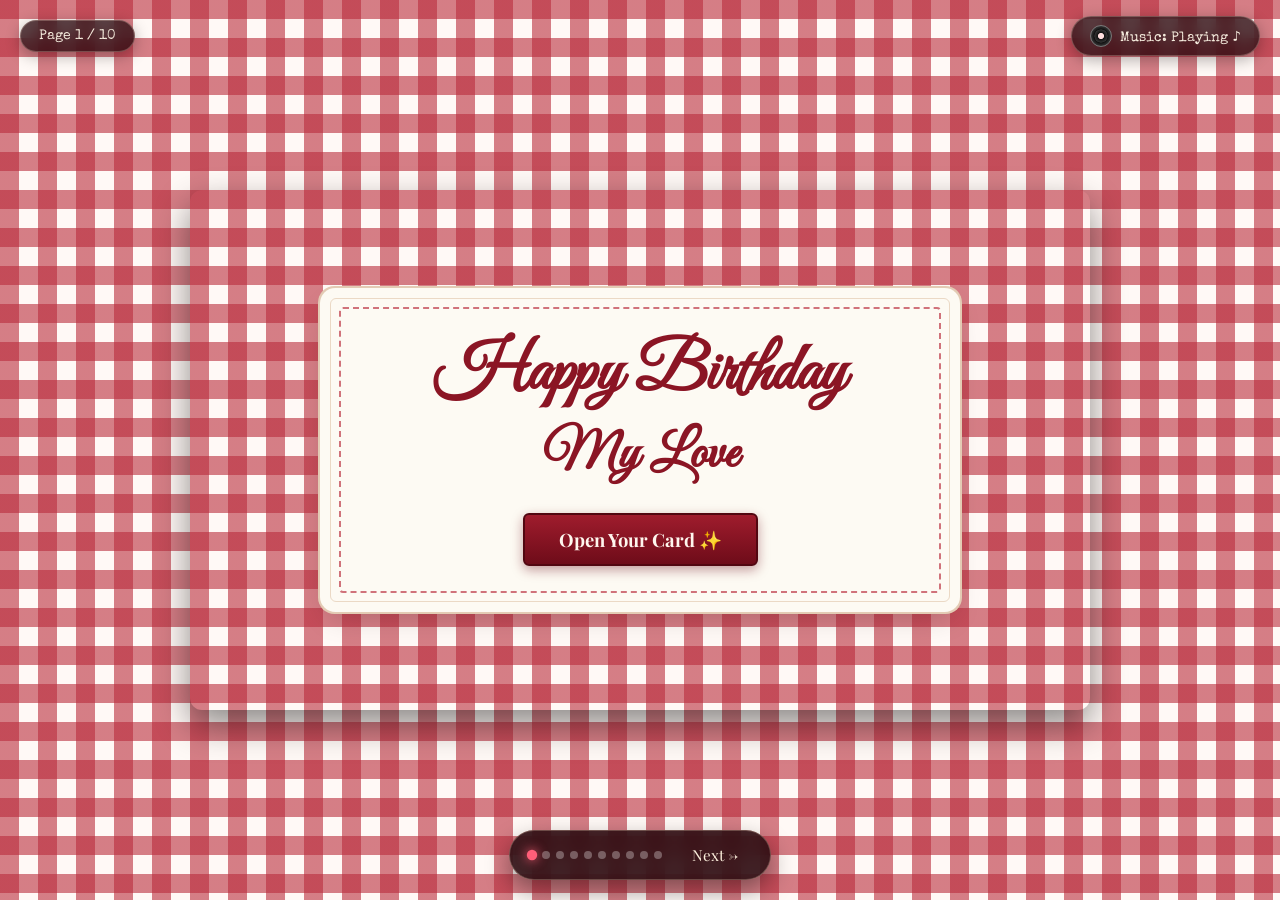
<file: index.html>
<!DOCTYPE html>
<html lang="en">
<head>
  <meta charset="UTF-8">
  <meta name="viewport" content="width=device-width, initial-scale=1.0">
  <title>Happy Birthday My Love</title>
  <link rel="stylesheet" href="css/style.css">
</head>
<body class="bg-gingham">

  <div class="page-container">
    <div class="floating-header">
      <div class="progress-pill">Page 1 / 10</div>
    </div>

    <!-- Main Card -->
    <div class="scrapbook-card envelope-cover" onclick="openCard()">
      <div class="scallop-frame">
        <h1 class="cursive-title hero">Happy Birthday</h1>
        <h2 class="cursive-title sub">My Love</h2>
        <div style="margin-top: 25px;">
          <a href="letter.html" class="btn-vintage primary" onclick="event.stopPropagation();">
            Open Your Card ✨
          </a>
        </div>
      </div>
    </div>

    <!-- Bottom Navigation -->
    <div class="bottom-nav">
      <div class="nav-dots">
        <a href="index.html" class="nav-dot active" title="Page 1"></a>
        <a href="letter.html" class="nav-dot" title="Page 2"></a>
        <a href="surprise.html" class="nav-dot" title="Page 3"></a>
        <a href="question.html" class="nav-dot" title="Page 4"></a>
        <a href="yay.html" class="nav-dot" title="Page 5"></a>
        <a href="gifts.html" class="nav-dot" title="Page 6"></a>
        <a href="scrapbook.html" class="nav-dot" title="Page 7"></a>
        <a href="flowers.html" class="nav-dot" title="Page 8"></a>
        <a href="memories.html" class="nav-dot" title="Page 9"></a>
        <a href="song.html" class="nav-dot" title="Page 10"></a>
      </div>
      <a href="letter.html" class="nav-link">Next →</a>
    </div>
  </div>

  <script src="js/music.js"></script>
  <script src="js/seamless.js"></script>
  <script>
    function openCard() {
      if (window.BdayMusic) window.BdayMusic.play();
      if (window.navigateToPage) {
        window.navigateToPage('letter.html');
      } else {
        window.location.href = 'letter.html';
      }
    }
  </script>
</body>
</html>
</file>
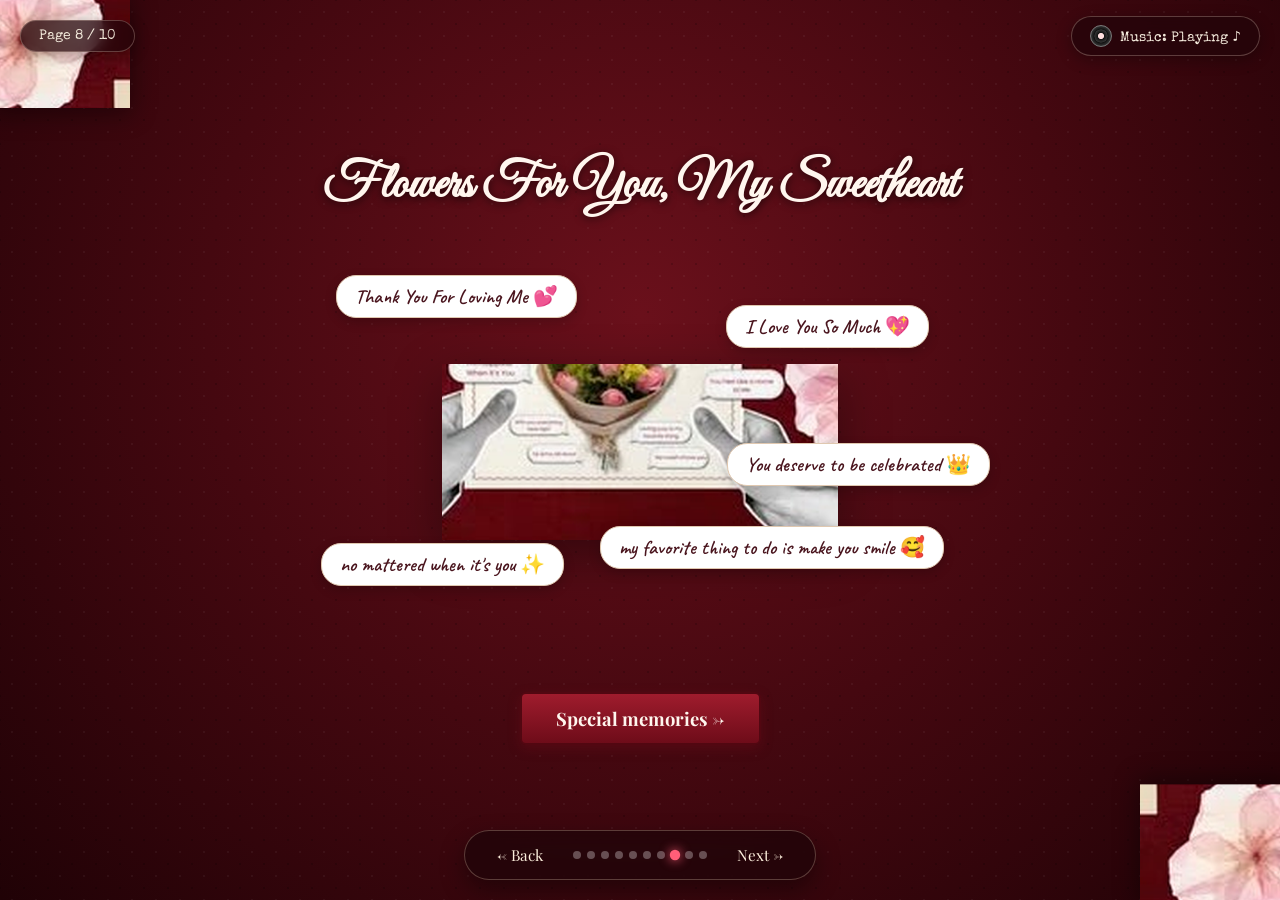
<file: flowers.html>
<!DOCTYPE html>
<html lang="en">
<head>
  <meta charset="UTF-8">
  <meta name="viewport" content="width=device-width, initial-scale=1.0">
  <title>Flowers For You, My Sweetheart</title>
  <link rel="stylesheet" href="css/style.css">
  <style>
    .sparkle-heart {
      position: absolute;
      pointer-events: none;
      font-size: 1.5rem;
      animation: floatUp 1s ease-out forwards;
      z-index: 1000;
    }
    @keyframes floatUp {
      0% { transform: translateY(0) scale(0.8); opacity: 1; }
      100% { transform: translateY(-60px) scale(1.4); opacity: 0; }
    }
  </style>
</head>
<body class="bg-damask">

  <div class="page-container">
    <div class="floating-header">
      <div class="progress-pill">Page 8 / 10</div>
    </div>

    <!-- Soft Pink Watercolor Flowers -->
    <img src="assets/stickers/flower_pink.png" class="floral-corner top-left" alt="Pink flower">
    <img src="assets/stickers/flower_pink.png" class="floral-corner bottom-right" style="transform: rotate(180deg);" alt="Pink flower">

    <div class="scrapbook-card" style="background: transparent; box-shadow: none;">
      <h2 class="cursive-title white" style="font-size: clamp(2.2rem, 5vw, 3.2rem); text-align: center; margin-bottom: 25px;">
        Flowers For You, My Sweetheart
      </h2>

      <!-- Bouquet Scene -->
      <div class="bouquet-scene" id="bouquetScene">
        <div class="bouquet-center">
          <img src="assets/stickers/bouquet.png" alt="Rose Bouquet in hands" style="max-width: 440px; width: 90%; display: block; margin: 0 auto;">
        </div>

        <!-- Floating Compliment Tags -->
        <div class="compliment-pill" style="top: 8%; left: 10%;" onclick="popHeart(event)">
          Thank You For Loving Me 💕
        </div>

        <div class="compliment-pill" style="top: 15%; right: 12%;" onclick="popHeart(event)">
          I Love You So Much 💖
        </div>

        <div class="compliment-pill" style="bottom: 18%; left: 8%;" onclick="popHeart(event)">
          no mattered when it's you ✨
        </div>

        <div class="compliment-pill" style="bottom: 22%; right: 10%;" onclick="popHeart(event)">
          my favorite thing to do is make you smile 🥰
        </div>

        <div class="compliment-pill" style="top: 48%; right: 4%;" onclick="popHeart(event)">
          You deserve to be celebrated 👑
        </div>
      </div>

      <div style="margin-top: 30px;">
        <a href="memories.html" class="btn-vintage primary">
          Special memories →
        </a>
      </div>
    </div>

    <!-- Bottom Navigation -->
    <div class="bottom-nav">
      <a href="scrapbook.html" class="nav-link">← Back</a>
      <div class="nav-dots">
        <a href="index.html" class="nav-dot" title="Page 1"></a>
        <a href="letter.html" class="nav-dot" title="Page 2"></a>
        <a href="surprise.html" class="nav-dot" title="Page 3"></a>
        <a href="question.html" class="nav-dot" title="Page 4"></a>
        <a href="yay.html" class="nav-dot" title="Page 5"></a>
        <a href="gifts.html" class="nav-dot" title="Page 6"></a>
        <a href="scrapbook.html" class="nav-dot" title="Page 7"></a>
        <a href="flowers.html" class="nav-dot active" title="Page 8"></a>
        <a href="memories.html" class="nav-dot" title="Page 9"></a>
        <a href="song.html" class="nav-dot" title="Page 10"></a>
      </div>
      <a href="memories.html" class="nav-link">Next →</a>
    </div>
  </div>

  <script src="js/music.js"></script>
  <script src="js/seamless.js"></script>
  <script>
    function popHeart(e) {
      const heart = document.createElement('div');
      heart.className = 'sparkle-heart';
      const emojis = ['💖', '🌸', '✨', '💐', '❤️'];
      heart.textContent = emojis[Math.floor(Math.random() * emojis.length)];
      heart.style.left = e.pageX + 'px';
      heart.style.top = e.pageY + 'px';
      document.body.appendChild(heart);
      setTimeout(() => heart.remove(), 1000);
    }
  </script>
</body>
</html>
</file>
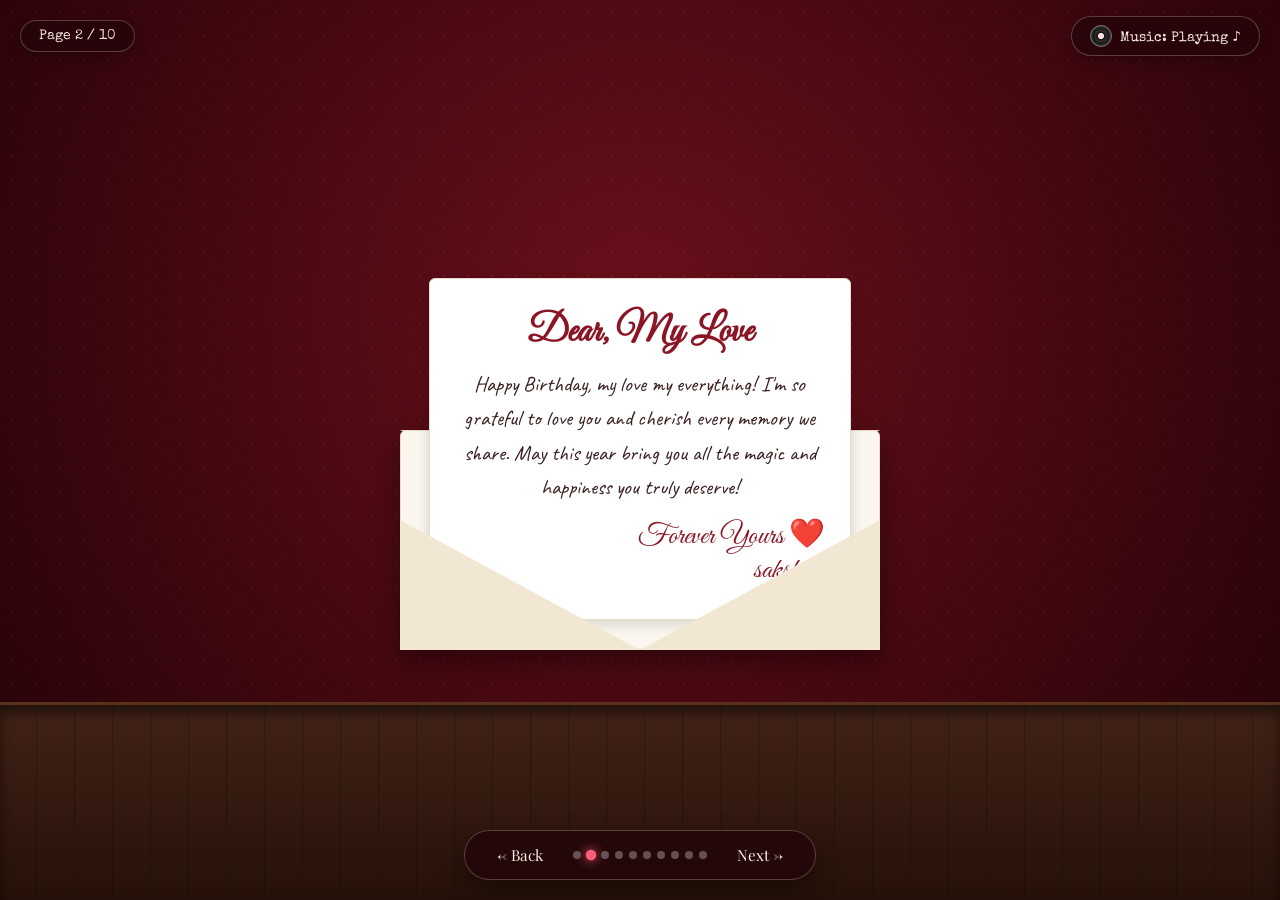
<file: letter.html>
<!DOCTYPE html>
<html lang="en">
<head>
  <meta charset="UTF-8">
  <meta name="viewport" content="width=device-width, initial-scale=1.0">
  <title>Dear My Love - Happy Birthday</title>
  <link rel="stylesheet" href="css/style.css">
</head>
<body class="bg-damask">

  <div class="page-container">
    <div class="floating-header">
      <div class="progress-pill">Page 2 / 10</div>
    </div>

    <!-- Red Lilies in corners -->
    <!-- <img src="assets/stickers/lily_red.png" class="floral-corner top-left" alt="Floral decor">
    <img src="assets/stickers/lily_red.png" class="floral-corner bottom-right" style="transform: rotate(180deg);" alt="Floral decor"> -->

    <!-- Wooden Baseboard -->
    <div class="wood-panel"></div>

    <!-- Main Card Content -->
    <div class="scrapbook-card" style="background: transparent; box-shadow: none;">
      <div class="letter-envelope-container" onclick="toggleLetter()">
        <div class="envelope-flap"></div>
        <div class="letter-sheet" id="letterSheet">
          <h2 class="cursive-title" style="font-size: 2.4rem; text-align: center; margin-bottom: 12px;">Dear, My Love</h2>
          <p class="handwritten-text" style="font-size: 1.35rem; text-align: center; line-height: 1.6;">
            Happy Birthday, my love my everything! 
            I'm so grateful to love you and cherish every memory we share. 
            May this year bring you all the magic and happiness you truly deserve!
          </p>
          <div style="text-align: right; margin-top: 15px;">
            <span class="cursive-title" style="font-size: 1.8rem;">Forever Yours ❤️</span>
            <div>
              <span class="cursive-title" style="font-size: 1.8rem;">saksham</span>
            </div>
          </div>
        </div>
        <div class="envelope-pocket"></div>
        <div class="envelope-base"></div>
      </div>
    </div>

    <!-- Bottom Navigation -->
    <div class="bottom-nav">
      <a href="index.html" class="nav-link">← Back</a>
      <div class="nav-dots">
        <a href="index.html" class="nav-dot" title="Page 1"></a>
        <a href="letter.html" class="nav-dot active" title="Page 2"></a>
        <a href="surprise.html" class="nav-dot" title="Page 3"></a>
        <a href="question.html" class="nav-dot" title="Page 4"></a>
        <a href="yay.html" class="nav-dot" title="Page 5"></a>
        <a href="gifts.html" class="nav-dot" title="Page 6"></a>
        <a href="scrapbook.html" class="nav-dot" title="Page 7"></a>
        <a href="flowers.html" class="nav-dot" title="Page 8"></a>
        <a href="memories.html" class="nav-dot" title="Page 9"></a>
        <a href="song.html" class="nav-dot" title="Page 10"></a>
      </div>
      <a href="surprise.html" class="nav-link">Next →</a>
    </div>
  </div>

  <script src="js/music.js"></script>
  <script src="js/seamless.js"></script>
  <script>
    function toggleLetter() {
      const sheet = document.getElementById('letterSheet');
      sheet.classList.toggle('active');
    }
  </script>
</body>
</html>
</file>
<file: css/style.css>
@import url('https://fonts.googleapis.com/css2?family=Caveat:wght@400;600;700&family=Great+Vibes&family=Playfair+Display:ital,wght@0,400;0,600;0,700;1,400&family=Special+Elite&display=swap');

:root {
  --primary-red: #8b1524;
  --dark-red: #4d0b13;
  --wine-red: #35040a;
  --gingham-red: #b92b3b;
  --cream: #fffdf9;
  --kraft: #ebd8be;
  --parchment: #f9f4ea;
  --lace-color: rgba(255, 255, 255, 0.9);
  --wood-dark: #2b140e;
  --wood-light: #442217;
  --shadow-soft: 0 10px 30px rgba(0, 0, 0, 0.35);
  --shadow-card: 0 15px 35px rgba(0, 0, 0, 0.45);
}

* {
  box-sizing: border-box;
  margin: 0;
  padding: 0;
  -webkit-tap-highlight-color: transparent;
}

html, body {
  width: 100%;
  height: 100%;
  overflow-x: hidden;
  font-family: 'Playfair Display', serif;
  color: #331a1a;
  background-color: #1a0508;
}

/* Background Variations matching Template */
.bg-gingham {
  background-color: #fff9f6;
  background-image: 
    linear-gradient(90deg, rgba(185, 43, 59, 0.6) 50%, transparent 50%),
    linear-gradient(rgba(185, 43, 59, 0.6) 50%, transparent 50%);
  background-size: 38px 38px;
}

.bg-damask {
  background: radial-gradient(circle at 50% 35%, #6a101b 0%, #450810 50%, #200206 100%);
  position: relative;
}

.bg-damask::before {
  content: "";
  position: absolute;
  inset: 0;
  background-image: radial-gradient(rgba(255, 255, 255, 0.08) 1px, transparent 1px),
                    radial-gradient(rgba(0, 0, 0, 0.25) 1px, transparent 1px);
  background-size: 24px 24px;
  background-position: 0 0, 12px 12px;
  opacity: 0.6;
  pointer-events: none;
}

.bg-split {
  background: linear-gradient(90deg, #450810 0%, #450810 38%, #fff9f6 38.1%, #fff9f6 100%);
  position: relative;
}

.bg-split::before {
  content: "";
  position: absolute;
  top: 0;
  bottom: 0;
  right: 0;
  width: 62%;
  background-image: 
    linear-gradient(90deg, rgba(185, 43, 59, 0.6) 50%, transparent 50%),
    linear-gradient(rgba(185, 43, 59, 0.6) 50%, transparent 50%);
  background-size: 36px 36px;
  pointer-events: none;
}

/* Wooden Baseboard Panel */
.wood-panel {
  position: absolute;
  bottom: 0;
  left: 0;
  right: 0;
  height: 22%;
  background: linear-gradient(180deg, #422216 0%, #261109 100%);
  border-top: 3px solid #5a301e;
  box-shadow: inset 0 8px 12px rgba(0,0,0,0.5);
  display: flex;
  background-size: 100% 100%;
}

.wood-panel::after {
  content: "";
  position: absolute;
  inset: 0;
  background: repeating-linear-gradient(90deg, 
    transparent 0, 
    transparent 36px, 
    rgba(0, 0, 0, 0.35) 37px, 
    rgba(255, 255, 255, 0.04) 38px);
}

/* Page Container */
.page-container {
  min-height: 100vh;
  display: flex;
  flex-direction: column;
  justify-content: center;
  align-items: center;
  padding: 20px;
  position: relative;
  overflow: hidden;
}

/* Main Display Card - 16:9 scrapbook frame */
.scrapbook-card {
  width: 100%;
  max-width: 900px;
  min-height: 520px;
  border-radius: 12px;
  box-shadow: var(--shadow-card);
  position: relative;
  overflow: hidden;
  display: flex;
  flex-direction: column;
  justify-content: center;
  align-items: center;
  padding: 40px 30px;
  transition: transform 0.3s ease;
}

/* Decorative Lace Banners */
.lace-trim-top, .lace-trim-bottom {
  position: absolute;
  left: 0;
  right: 0;
  height: 26px;
  background-image: radial-gradient(circle at 10px 0, transparent 9px, rgba(255,255,255,0.92) 10px);
  background-size: 20px 20px;
  z-index: 5;
  filter: drop-shadow(0 2px 3px rgba(0,0,0,0.15));
}
.lace-trim-top { top: 0; }
.lace-trim-bottom { 
  bottom: 0; 
  transform: rotate(180deg);
}

/* Floral Accents */
.floral-corner {
  position: absolute;
  pointer-events: none;
  z-index: 8;
  filter: drop-shadow(2px 6px 12px rgba(0,0,0,0.4));
  transition: transform 0.5s ease;
}
.floral-corner.top-left { top: -10px; left: -10px; width: 140px; }
.floral-corner.top-right { top: -10px; right: -10px; width: 130px; }
.floral-corner.bottom-left { bottom: -10px; left: -10px; width: 130px; }
.floral-corner.bottom-right { bottom: -10px; right: -10px; width: 150px; }

/* Scalloped Vintage Paper Frame */
.scallop-frame {
  background: #fdfaf3;
  border: 1px solid #ebd9c5;
  border-radius: 6px;
  padding: 35px 45px;
  box-shadow: 
    0 0 0 10px #fdfaf3,
    0 0 0 12px #e3cbb4,
    0 12px 30px rgba(0,0,0,0.22);
  position: relative;
  text-align: center;
  max-width: 620px;
  width: 90%;
}

.scallop-frame::before {
  content: "";
  position: absolute;
  inset: 8px;
  border: 2px dashed #b92b3b;
  border-radius: 4px;
  pointer-events: none;
  opacity: 0.65;
}

/* Fonts and Titles */
.cursive-title {
  font-family: 'Great Vibes', cursive;
  color: var(--primary-red);
  line-height: 1.2;
  text-shadow: 1px 1px 2px rgba(255, 255, 255, 0.4);
}

.cursive-title.hero {
  font-size: clamp(2.8rem, 6vw, 4.2rem);
  margin-bottom: 8px;
}

.cursive-title.sub {
  font-size: clamp(2.2rem, 5vw, 3.4rem);
  margin-bottom: 12px;
}

.cursive-title.white {
  color: #fff6ee;
  text-shadow: 0 2px 8px rgba(0, 0, 0, 0.6);
}

.vintage-header {
  font-family: 'Playfair Display', serif;
  font-style: italic;
  font-weight: 600;
  color: #f7e6d5;
  text-shadow: 0 2px 5px rgba(0,0,0,0.5);
  font-size: clamp(1.4rem, 3.5vw, 2.2rem);
  margin-bottom: 20px;
  text-align: center;
}

.handwritten-text {
  font-family: 'Caveat', cursive;
  font-size: 1.5rem;
  line-height: 1.4;
  color: #3b2020;
}

.typewriter-text {
  font-family: 'Special Elite', monospace;
  letter-spacing: 1px;
}

/* Vintage Buttons */
.btn-vintage {
  display: inline-block;
  padding: 12px 34px;
  background: linear-gradient(180deg, #fefbf4 0%, #eedbc4 100%);
  border: 2px solid #b8987b;
  border-radius: 6px;
  font-family: 'Playfair Display', serif;
  font-size: 1.15rem;
  font-weight: 700;
  color: #5c1822;
  cursor: pointer;
  box-shadow: 0 4px 10px rgba(0,0,0,0.18), inset 0 1px 0 rgba(255,255,255,0.8);
  text-decoration: none;
  transition: all 0.25s cubic-bezier(0.175, 0.885, 0.32, 1.275);
  user-select: none;
}

.btn-vintage:hover {
  transform: translateY(-3px) scale(1.02);
  box-shadow: 0 8px 18px rgba(0,0,0,0.25);
  background: linear-gradient(180deg, #ffffff 0%, #f4e3cf 100%);
  color: #8b1524;
}

.btn-vintage:active {
  transform: translateY(1px);
  box-shadow: 0 2px 5px rgba(0,0,0,0.2);
}

.btn-vintage.primary {
  background: linear-gradient(180deg, #9f1c2d 0%, #6e0c19 100%);
  border-color: #520711;
  color: #fff6ee;
  box-shadow: 0 4px 12px rgba(110, 12, 25, 0.4);
}

.btn-vintage.primary:hover {
  background: linear-gradient(180deg, #b52236 0%, #7e101e 100%);
  color: #ffffff;
}

/* Top Floating Bar: Audio toggle & Progress */
.floating-header {
  position: fixed;
  top: 16px;
  left: 20px;
  right: 20px;
  display: flex;
  justify-content: space-between;
  align-items: center;
  z-index: 100;
  pointer-events: none;
}

.progress-pill, .music-pill {
  pointer-events: auto;
  background: rgba(35, 5, 10, 0.75);
  backdrop-filter: blur(8px);
  border: 1px solid rgba(255, 230, 210, 0.25);
  border-radius: 30px;
  padding: 8px 18px;
  color: #f7eedf;
  font-size: 0.9rem;
  font-family: 'Special Elite', monospace;
  box-shadow: 0 4px 15px rgba(0,0,0,0.3);
  display: flex;
  align-items: center;
  gap: 8px;
}

.music-pill {
  cursor: pointer;
  transition: all 0.2s ease;
}

.music-pill:hover {
  background: rgba(85, 15, 25, 0.9);
  border-color: rgba(255, 220, 180, 0.5);
  transform: scale(1.05);
}

.vinyl-disc {
  width: 22px;
  height: 22px;
  border-radius: 50%;
  background: radial-gradient(circle, #ffdede 20%, #111 22%, #333 45%, #111 48%, #444 80%, #000 100%);
  border: 1px solid #777;
  display: inline-block;
  animation: spin 3s linear infinite;
}

.vinyl-disc.paused {
  animation-play-state: paused;
}

@keyframes spin {
  100% { transform: rotate(360deg); }
}

/* Bottom Navigation Controls */
.bottom-nav {
  position: fixed;
  bottom: 20px;
  left: 50%;
  transform: translateX(-50%);
  z-index: 100;
  display: flex;
  gap: 16px;
  align-items: center;
  background: rgba(35, 5, 10, 0.85);
  backdrop-filter: blur(10px);
  padding: 8px 18px;
  border-radius: 40px;
  border: 1px solid rgba(255, 230, 200, 0.25);
  box-shadow: 0 10px 25px rgba(0,0,0,0.4);
}

.nav-link {
  color: #fcefdc;
  text-decoration: none;
  font-family: 'Playfair Display', serif;
  font-size: 0.95rem;
  padding: 6px 14px;
  border-radius: 20px;
  transition: all 0.2s ease;
  display: flex;
  align-items: center;
  gap: 6px;
}

.nav-link:hover {
  background: rgba(255, 255, 255, 0.15);
  color: #ffffff;
}

.nav-dots {
  display: flex;
  gap: 6px;
}

.nav-dot {
  width: 8px;
  height: 8px;
  border-radius: 50%;
  background: rgba(255, 255, 255, 0.3);
  text-decoration: none;
  transition: all 0.2s ease;
}

.nav-dot.active {
  background: #ff5e78;
  transform: scale(1.3);
  box-shadow: 0 0 8px #ff5e78;
}

/* --- PAGE SPECIFIC ELEMENTS --- */

/* Page 1: Envelope & Card Cover */
.envelope-cover {
  cursor: pointer;
  transition: transform 0.3s ease;
}
.envelope-cover:hover {
  transform: scale(1.02);
}

/* Page 2: Love Letter emerging from Envelope */
.letter-envelope-container {
  position: relative;
  width: 480px;
  max-width: 95%;
  height: 380px;
  display: flex;
  justify-content: center;
  align-items: flex-end;
  margin-top: 20px;
}

.envelope-base {
  position: absolute;
  bottom: 0;
  width: 100%;
  height: 220px;
  background: #fbf7ee;
  border-radius: 6px;
  box-shadow: 0 12px 28px rgba(0,0,0,0.4);
  border: 1px solid #ebd9c5;
  z-index: 2;
  overflow: hidden;
}

.envelope-pocket {
  position: absolute;
  bottom: 0;
  width: 0;
  height: 0;
  border-left: 240px solid #f2e7d3;
  border-right: 240px solid #f2e7d3;
  border-top: 130px solid transparent;
  z-index: 4;
}

.envelope-flap {
  position: absolute;
  top: 160px;
  width: 0;
  height: 0;
  border-left: 240px solid transparent;
  border-right: 240px solid transparent;
  border-top: 140px solid #ead6be;
  z-index: 1;
  transform-origin: top;
  transition: transform 0.6s ease;
}

.letter-sheet {
  position: absolute;
  width: 88%;
  background: #ffffff;
  padding: 30px 25px;
  border-radius: 6px;
  box-shadow: 0 4px 15px rgba(0,0,0,0.15);
  border: 1px solid #e8dbcc;
  z-index: 3;
  bottom: 30px;
  transition: transform 0.6s cubic-bezier(0.175, 0.885, 0.32, 1.275);
}

.letter-envelope-container:hover .letter-sheet,
.letter-sheet.active {
  transform: translateY(-90px);
}

/* Page 3: Surprise Postcard & Locket */
.surprise-content {
  display: flex;
  flex-wrap: wrap;
  align-items: center;
  justify-content: center;
  gap: 30px;
  width: 100%;
}

.locket-wrapper {
  position: relative;
  cursor: pointer;
  transition: transform 0.3s ease;
}

.locket-wrapper:hover {
  transform: scale(1.06) rotate(-3deg);
}

.vintage-postcard {
  background: #fdfaf3;
  width: 380px;
  max-width: 90%;
  padding: 24px;
  border-radius: 4px;
  box-shadow: 0 10px 25px rgba(0,0,0,0.3);
  position: relative;
  border: 1px solid #ebd9c5;
}

.postcard-divider {
  position: absolute;
  left: 60%;
  top: 15%;
  bottom: 15%;
  width: 1px;
  background: #d4c2b0;
}

.postage-stamp {
  position: absolute;
  top: 15px;
  right: 15px;
  width: 50px;
  height: 60px;
  border: 2px dashed #b92b3b;
  padding: 3px;
  background: #fff;
  display: flex;
  align-items: center;
  justify-content: center;
}

/* Page 4: Hanging Twine Note & Runaway Buttons */
.hanging-wrapper {
  position: relative;
  display: flex;
  flex-direction: column;
  align-items: center;
}

.hanging-string {
  width: 2px;
  height: 45px;
  background: #c29d6d;
  box-shadow: 1px 2px 4px rgba(0,0,0,0.3);
}

.ribbon-bow {
  font-size: 2.2rem;
  line-height: 1;
  color: #b58c58;
  margin-top: -12px;
  filter: drop-shadow(0 2px 4px rgba(0,0,0,0.3));
}

.kraft-tag {
  background: #f5ecd9;
  border: 2px solid #ceb494;
  border-radius: 8px;
  padding: 40px 50px;
  text-align: center;
  box-shadow: 0 14px 30px rgba(0,0,0,0.35);
  position: relative;
  animation: sway 4s ease-in-out infinite alternate;
  transform-origin: top center;
}

@keyframes sway {
  0% { transform: rotate(-2deg); }
  100% { transform: rotate(2deg); }
}

.button-options {
  display: flex;
  justify-content: center;
  gap: 25px;
  margin-top: 30px;
  position: relative;
  min-height: 60px;
}

.btn-choice {
  padding: 10px 38px;
  background: #fffaf1;
  border: 2px solid #bba183;
  border-radius: 6px;
  font-family: 'Playfair Display', serif;
  font-size: 1.25rem;
  font-weight: 700;
  color: #4a121a;
  cursor: pointer;
  box-shadow: 0 4px 8px rgba(0,0,0,0.15);
  transition: all 0.2s ease;
  user-select: none;
}

.btn-choice:hover {
  background: #9f1c2d;
  color: #ffffff;
  border-color: #6a101b;
}

#btn-no {
  transition: all 0.15s ease-out;
}

/* Page 5: Cuddling Bears Frame */
.bears-card {
  text-align: center;
  display: flex;
  flex-direction: column;
  align-items: center;
}

.bears-frame {
  background: #fffdfa;
  border-radius: 12px;
  padding: 24px 35px;
  box-shadow: 0 0 0 12px #fffdfa, 0 0 0 15px #e5ceb4, 0 14px 32px rgba(0,0,0,0.25);
  margin-bottom: 30px;
  position: relative;
  max-width: 650px;
  width: 95%;
}

.bears-img-wrap {
  position: relative;
  border-radius: 8px;
  margin-top: 15px;
  display: flex;
  justify-content: center;
  align-items: center;
  gap: 20px;
  flex-wrap: wrap;
}

.bears-img {
  width: 175px;
  max-width: 42vw;
  height: auto;
  border-radius: 8px;
  display: block;
  object-fit: contain;
  transition: transform 0.3s ease;
}

.bears-img:hover {
  transform: scale(1.06);
}

/* Page 6: Gift Box Hub (4 Hearts) */
.hearts-grid {
  display: grid;
  grid-template-columns: repeat(2, 1fr);
  gap: 24px 40px;
  margin: 30px auto;
  max-width: 520px;
}

.heart-gift-card {
  display: flex;
  flex-direction: column;
  align-items: center;
  text-decoration: none;
  cursor: pointer;
  transition: transform 0.3s cubic-bezier(0.175, 0.885, 0.32, 1.275);
}

.heart-gift-card:hover {
  transform: translateY(-8px) scale(1.06);
}

.heart-stamp-shape {
  width: 110px;
  height: 110px;
  background: #fffdf9;
  border: 3px dashed #b92b3b;
  border-radius: 50% 50% 45% 45%;
  display: flex;
  align-items: center;
  justify-content: center;
  box-shadow: 0 8px 20px rgba(0,0,0,0.2);
  overflow: hidden;
  padding: 10px;
  position: relative;
}

.heart-gift-label {
  margin-top: 10px;
  font-family: 'Playfair Display', serif;
  font-weight: 700;
  font-size: 1rem;
  color: #fff9f0;
  text-shadow: 0 2px 5px rgba(0,0,0,0.5);
  background: rgba(139, 21, 36, 0.85);
  padding: 3px 12px;
  border-radius: 12px;
}

/* Page 7: Scrapbook Collage */
.scrapbook-layout {
  position: relative;
  width: 100%;
  max-width: 820px;
  min-height: 480px;
}

.polaroid {
  background: #ffffff;
  padding: 10px 10px 28px 10px;
  border-radius: 3px;
  box-shadow: 0 8px 20px rgba(0,0,0,0.3);
  position: absolute;
  cursor: pointer;
  transition: all 0.3s ease;
}

.polaroid:hover {
  transform: scale(1.1) rotate(0deg) !important;
  z-index: 20 !important;
  box-shadow: 0 15px 35px rgba(0,0,0,0.45);
}

.polaroid img {
  width: 100%;
  height: auto;
  display: block;
  border-radius: 2px;
}

.polaroid-caption {
  font-family: 'Caveat', cursive;
  font-size: 1.1rem;
  text-align: center;
  margin-top: 8px;
  color: #331a1a;
}

.scrabble-tiles {
  display: flex;
  gap: 5px;
  position: absolute;
  left: 30px;
  bottom: 40px;
}

.tile {
  background: #fdf5e6;
  border: 1px solid #c9b49b;
  width: 34px;
  height: 38px;
  display: flex;
  align-items: center;
  justify-content: center;
  font-family: 'Special Elite', monospace;
  font-weight: 700;
  font-size: 1.3rem;
  color: #4a1a20;
  box-shadow: 1px 2px 5px rgba(0,0,0,0.25);
  border-radius: 3px;
}

/* Page 8: Rose Bouquet & Compliment Bubbles */
.bouquet-scene {
  position: relative;
  width: 100%;
  max-width: 760px;
  min-height: 420px;
  display: flex;
  justify-content: center;
  align-items: center;
}

.bouquet-center {
  position: relative;
  z-index: 5;
  filter: drop-shadow(0 15px 25px rgba(0,0,0,0.4));
  transition: transform 0.3s ease;
}

.bouquet-center:hover {
  transform: scale(1.04);
}

.compliment-pill {
  position: absolute;
  background: #ffffff;
  border: 1.5px solid #e0c8b0;
  border-radius: 20px;
  padding: 8px 18px;
  font-family: 'Caveat', cursive;
  font-size: 1.25rem;
  font-weight: 600;
  color: #4a151e;
  box-shadow: 0 4px 12px rgba(0,0,0,0.2);
  cursor: pointer;
  transition: all 0.25s ease;
  user-select: none;
  z-index: 8;
}

.compliment-pill:hover {
  transform: scale(1.1);
  background: #fff4f6;
  border-color: #ff5e78;
  color: #8b1524;
  box-shadow: 0 8px 18px rgba(255, 94, 120, 0.35);
}

/* Page 9: Samsung Camera & Film Strip */
.memories-scene {
  display: flex;
  align-items: center;
  justify-content: space-around;
  width: 100%;
  gap: 20px;
}

.turntable-card {
  display: flex;
  flex-direction: column;
  align-items: center;
}

.vinyl-large {
  width: 180px;
  height: 180px;
  border-radius: 50%;
  background: radial-gradient(circle, #fcdada 18%, #111 20%, #292929 45%, #151515 48%, #333 80%, #000 100%);
  border: 3px solid #222;
  box-shadow: 0 10px 25px rgba(0,0,0,0.5);
  animation: spin 6s linear infinite;
  cursor: pointer;
}

.film-strip {
  background: #111;
  padding: 10px;
  border-radius: 4px;
  box-shadow: 0 10px 25px rgba(0,0,0,0.5);
  display: flex;
  flex-direction: column;
  gap: 8px;
  border-left: 6px dashed #fff;
  border-right: 6px dashed #fff;
}

.film-frame {
  width: 120px;
  height: 90px;
  overflow: hidden;
  border-radius: 2px;
}

.film-frame img {
  width: 100%;
  height: 100%;
  object-fit: cover;
  filter: contrast(1.1) sepia(0.15);
}

/* Page 10: Retro Song Player & Envelope Modal */
.music-player-card {
  background: #1a080c;
  border: 1px solid #5a1e27;
  border-radius: 12px;
  width: 100%;
  max-width: 580px;
  padding: 24px;
  box-shadow: 0 15px 35px rgba(0,0,0,0.5);
  color: #fff6ee;
}

.player-video-preview {
  width: 100%;
  height: 240px;
  border-radius: 8px;
  overflow: hidden;
  position: relative;
  background: #000;
  margin-bottom: 18px;
}

.player-video-preview img {
  width: 100%;
  height: 100%;
  object-fit: cover;
}

.player-play-overlay {
  position: absolute;
  inset: 0;
  display: flex;
  align-items: center;
  justify-content: center;
  background: rgba(0, 0, 0, 0.35);
  cursor: pointer;
  transition: background 0.2s ease;
}

.player-play-overlay:hover {
  background: rgba(0, 0, 0, 0.15);
}

.youtube-btn {
  width: 60px;
  height: 42px;
  background: #ff0000;
  border-radius: 12px;
  display: flex;
  align-items: center;
  justify-content: center;
  color: #fff;
  font-size: 1.5rem;
  box-shadow: 0 4px 15px rgba(255, 0, 0, 0.5);
}

.player-controls {
  display: flex;
  flex-direction: column;
  gap: 12px;
}

.player-track-info {
  display: flex;
  justify-content: space-between;
  align-items: center;
}

.player-time-bar {
  width: 100%;
  height: 6px;
  background: #3a151b;
  border-radius: 3px;
  overflow: hidden;
  cursor: pointer;
  position: relative;
}

.player-time-progress {
  width: 0%;
  height: 100%;
  background: linear-gradient(90deg, #ff5e78, #ff8da1);
  transition: width 0.1s linear;
}

/* Modal Popup for Closing Love Letter */
.modal-overlay {
  position: fixed;
  inset: 0;
  background: rgba(0, 0, 0, 0.75);
  backdrop-filter: blur(6px);
  z-index: 500;
  display: none;
  align-items: center;
  justify-content: center;
  padding: 20px;
}

.modal-overlay.active {
  display: flex;
}

.modal-letter {
  background: #fdfaf3;
  max-width: 500px;
  width: 100%;
  padding: 35px 30px;
  border-radius: 8px;
  border: 2px dashed #b92b3b;
  box-shadow: 0 20px 40px rgba(0,0,0,0.6);
  position: relative;
  animation: popIn 0.3s cubic-bezier(0.175, 0.885, 0.32, 1.275);
}

@keyframes popIn {
  from { transform: scale(0.85); opacity: 0; }
  to { transform: scale(1); opacity: 1; }
}

.close-modal-btn {
  position: absolute;
  top: 12px;
  right: 15px;
  background: none;
  border: none;
  font-size: 1.6rem;
  color: #6a101b;
  cursor: pointer;
}

/* Confetti Canvas */
#confetti-canvas {
  position: fixed;
  inset: 0;
  pointer-events: none;
  z-index: 300;
}

/* Responsive adjustments for Mobile & Tablets */
@media (max-width: 768px) {
  .page-container {
    padding: 55px 10px 65px 10px;
    min-height: 100vh;
    justify-content: flex-start;
  }

  .scrapbook-card {
    min-height: auto;
    padding: 24px 12px;
    max-width: 100%;
    margin-top: 10px;
  }

  .scallop-frame {
    padding: 24px 16px;
    width: 95%;
  }

  .cursive-title.hero {
    font-size: 2.5rem;
  }

  .cursive-title.sub {
    font-size: 2rem;
  }

  .floral-corner.top-left { width: 90px; top: -5px; left: -5px; }
  .floral-corner.top-right { width: 90px; top: -5px; right: -5px; }
  .floral-corner.bottom-left { width: 90px; bottom: -5px; left: -5px; }
  .floral-corner.bottom-right { width: 90px; bottom: -5px; right: -5px; }

  /* Page 2: Responsive Envelope */
  .letter-envelope-container {
    width: 320px;
    max-width: 95vw;
    height: 300px;
    margin-top: 10px;
  }

  .envelope-base {
    height: 170px;
  }

  .envelope-pocket {
    border-left: 160px solid #f2e7d3 !important;
    border-right: 160px solid #f2e7d3 !important;
    border-top: 90px solid transparent !important;
  }

  .envelope-flap {
    top: 130px !important;
    border-left: 160px solid transparent !important;
    border-right: 160px solid transparent !important;
    border-top: 90px solid #ead6be !important;
  }

  .letter-sheet {
    width: 92%;
    padding: 18px 12px;
    bottom: 20px;
  }

  .letter-sheet h2 {
    font-size: 1.8rem !important;
    margin-bottom: 8px !important;
  }

  .letter-sheet p {
    font-size: 1.15rem !important;
    line-height: 1.4 !important;
  }

  .letter-envelope-container:hover .letter-sheet,
  .letter-sheet.active {
    transform: translateY(-80px);
  }

  /* Page 3: Surprise Postcard on Mobile */
  .surprise-content {
    gap: 18px;
  }

  .vintage-postcard {
    width: 100%;
    max-width: 340px;
    padding: 18px 14px;
  }

  .vintage-postcard .handwritten-text {
    font-size: 1.35rem;
  }

  /* Page 4: Question & Buttons */
  .kraft-tag {
    padding: 25px 18px;
    width: 95vw;
    max-width: 360px;
  }

  .btn-choice {
    padding: 8px 26px;
    font-size: 1.1rem;
  }

  /* Page 5: Bears Frame */
  .bears-frame {
    padding: 16px 14px;
    width: 95vw;
    max-width: 350px;
  }

  .bears-img {
    width: 130px;
    max-width: 40vw;
  }

  /* Page 6: Gift Box Hub */
  .hearts-grid {
    grid-template-columns: repeat(2, 1fr);
    gap: 14px 20px;
    max-width: 320px;
  }

  .heart-stamp-shape {
    width: 90px;
    height: 90px;
  }

  .heart-gift-label {
    font-size: 0.85rem;
    padding: 2px 8px;
  }

  /* Page 7: Scrapbook Collage on Mobile */
  .scrapbook-layout {
    gap: 14px !important;
  }

  .polaroid {
    width: 135px !important;
    padding: 6px 6px 20px 6px !important;
  }

  .polaroid img {
    height: 95px !important;
  }

  .polaroid-caption {
    font-size: 0.95rem !important;
    margin-top: 4px !important;
  }

  .scrabble-tiles {
    gap: 3px !important;
    position: static !important;
    margin-top: 10px !important;
  }

  .tile {
    width: 26px !important;
    height: 30px !important;
    font-size: 1rem !important;
  }

  /* Page 8: Rose Bouquet on Mobile */
  .bouquet-scene {
    flex-direction: column !important;
    min-height: auto;
  }

  .bouquet-center img {
    max-width: 270px !important;
  }

  .compliment-pill {
    position: static !important;
    margin: 4px;
    display: inline-block;
    font-size: 1.05rem !important;
    padding: 5px 12px !important;
  }

  /* Page 9: MEMORIES.HTML MOBILE FIX */
  .bg-split {
    background: radial-gradient(circle at 50% 30%, #5c101a 0%, #35040a 80%) !important;
  }

  .bg-split::before {
    display: none !important;
  }

  .memories-scene {
    flex-direction: column !important;
    align-items: center !important;
    width: 100% !important;
    gap: 20px !important;
  }

  .turntable-card {
    max-width: 320px !important;
    width: 100% !important;
    align-items: center !important;
  }

  .vinyl-large {
    width: 120px !important;
    height: 120px !important;
  }

  /* Mobile Horizontal Photobooth Film Strip */
  .film-strip {
    flex-direction: row !important;
    width: 95% !important;
    max-width: 340px !important;
    overflow-x: auto;
    border-left: none !important;
    border-right: none !important;
    border-top: 4px dashed #fff !important;
    border-bottom: 4px dashed #fff !important;
    padding: 6px 4px !important;
    justify-content: center !important;
    gap: 6px !important;
  }

  .film-frame {
    width: 68px !important;
    height: 55px !important;
    flex-shrink: 0;
  }

  /* Page 10: Music Player Card on Mobile */
  .music-player-card {
    padding: 16px 12px;
    max-width: 95vw;
  }

  .player-video-preview {
    height: 180px;
  }

  /* Bottom Navigation on Mobile */
  .bottom-nav {
    bottom: 8px;
    padding: 6px 14px;
    gap: 12px;
  }

  .nav-dots {
    display: none;
  }
}
</file>
